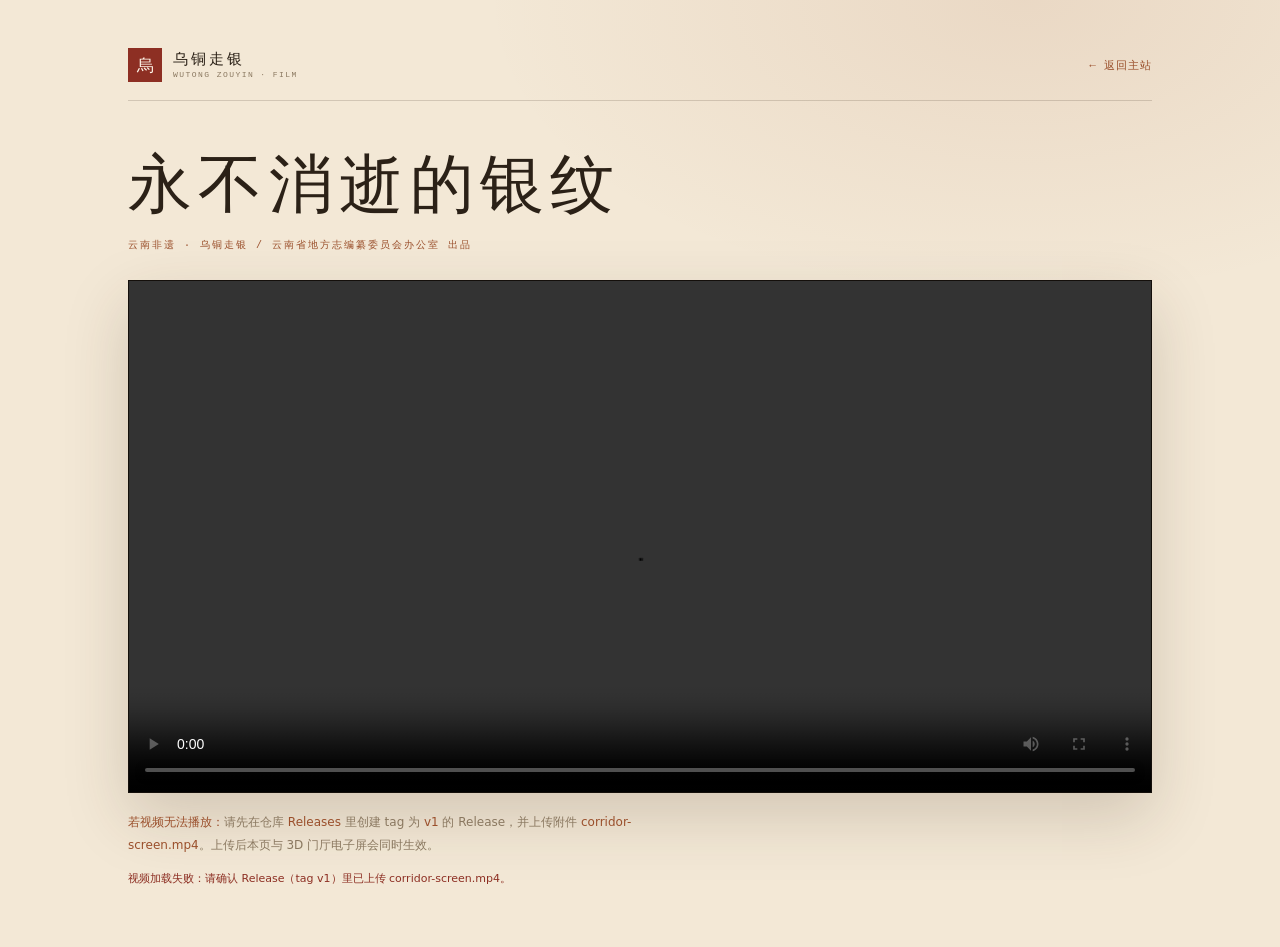
<file: video.html>
<!DOCTYPE html>
<html lang="zh-CN">
<head>
<meta charset="UTF-8">
<meta name="viewport" content="width=device-width, initial-scale=1">
<title>永不消逝的银纹 | 乌铜走银 · 数字传习馆</title>
<style>
  :root{ --paper:#f3e8d6; --ink:#2b2117; --muted:#8a7860; --copper:#9a4f2b; --line:rgba(60,45,30,.18); }
  *{box-sizing:border-box}
  body{margin:0;background:var(--paper);color:var(--ink);
    font-family:"PingFang SC","Microsoft YaHei",system-ui,sans-serif;
    background-image:radial-gradient(900px 500px at 80% 0%, rgba(154,79,43,.10), transparent 60%);
    min-height:100vh}
  .wrap{max-width:1120px;margin:0 auto;padding:clamp(22px,4vw,48px)}
  header{display:flex;justify-content:space-between;align-items:center;gap:16px;
    border-bottom:1px solid var(--line);padding-bottom:18px;margin-bottom:clamp(22px,4vw,40px)}
  .brand{display:flex;align-items:center;gap:11px;text-decoration:none;color:inherit}
  .seal{width:34px;height:34px;display:grid;place-items:center;background:#8d2f23;color:#fff8ec;
    font-family:"Songti SC",serif;font-size:17px}
  b{font-family:"Songti SC",serif;font-size:15px;letter-spacing:.2em;font-weight:500}
  small{display:block;font:8px/1.5 Consolas,monospace;letter-spacing:.18em;color:var(--muted)}
  header a.back{font:11px/1 "PingFang SC",sans-serif;letter-spacing:.1em;color:var(--copper);text-decoration:none}
  h1{font-family:"Songti SC",serif;font-weight:500;font-size:clamp(34px,5.4vw,64px);
    letter-spacing:.1em;margin:0 0 10px}
  .sub{font:10px/1.6 Consolas,monospace;letter-spacing:.2em;color:var(--copper);margin-bottom:26px}
  .player{border:1px solid var(--line);background:#0b0907;box-shadow:0 24px 60px rgba(60,45,30,.18)}
  video{display:block;width:100%;max-height:74vh;background:#0b0907}
  .note{margin-top:18px;font-size:12px;line-height:1.9;color:var(--muted);max-width:70ch}
  .note b{color:var(--copper);font-family:inherit;font-size:inherit;letter-spacing:0}
  .fallback{margin-top:12px;font-size:11px;color:#8d2f23;line-height:1.8}
</style>
</head>
<body>
<div class="wrap">
  <header>
    <a class="brand" href="index.html">
      <span class="seal" aria-hidden="true">烏</span>
      <span><b>乌铜走银</b><small>WUTONG ZOUYIN · FILM</small></span>
    </a>
    <a class="back" href="index.html">← 返回主站</a>
  </header>

  <h1>永不消逝的银纹</h1>
  <div class="sub">云南非遗 · 乌铜走银 / 云南省地方志编纂委员会办公室 出品</div>

  <div class="player">
    <video id="film" controls playsinline preload="metadata"
      src="https://github.com/sunshine1232-del/wutong-museum/releases/download/v1/corridor-screen.mp4">
      你的浏览器不支持视频播放。
    </video>
  </div>

  <p class="note"><b>若视频无法播放：</b>请先在仓库 <b>Releases</b> 里创建 tag 为 <b>v1</b> 的 Release，并上传附件 <b>corridor-screen.mp4</b>。上传后本页与 3D 门厅电子屏会同时生效。</p>
  <p class="fallback" id="err"></p>
</div>
<script>
  (function(){
    var v = document.getElementById('film');
    v.addEventListener('error', function(){
      document.getElementById('err').textContent =
        '视频加载失败：请确认 Release（tag v1）里已上传 corridor-screen.mp4。';
    });
  })();
</script>
</body>
</html>
</file>
